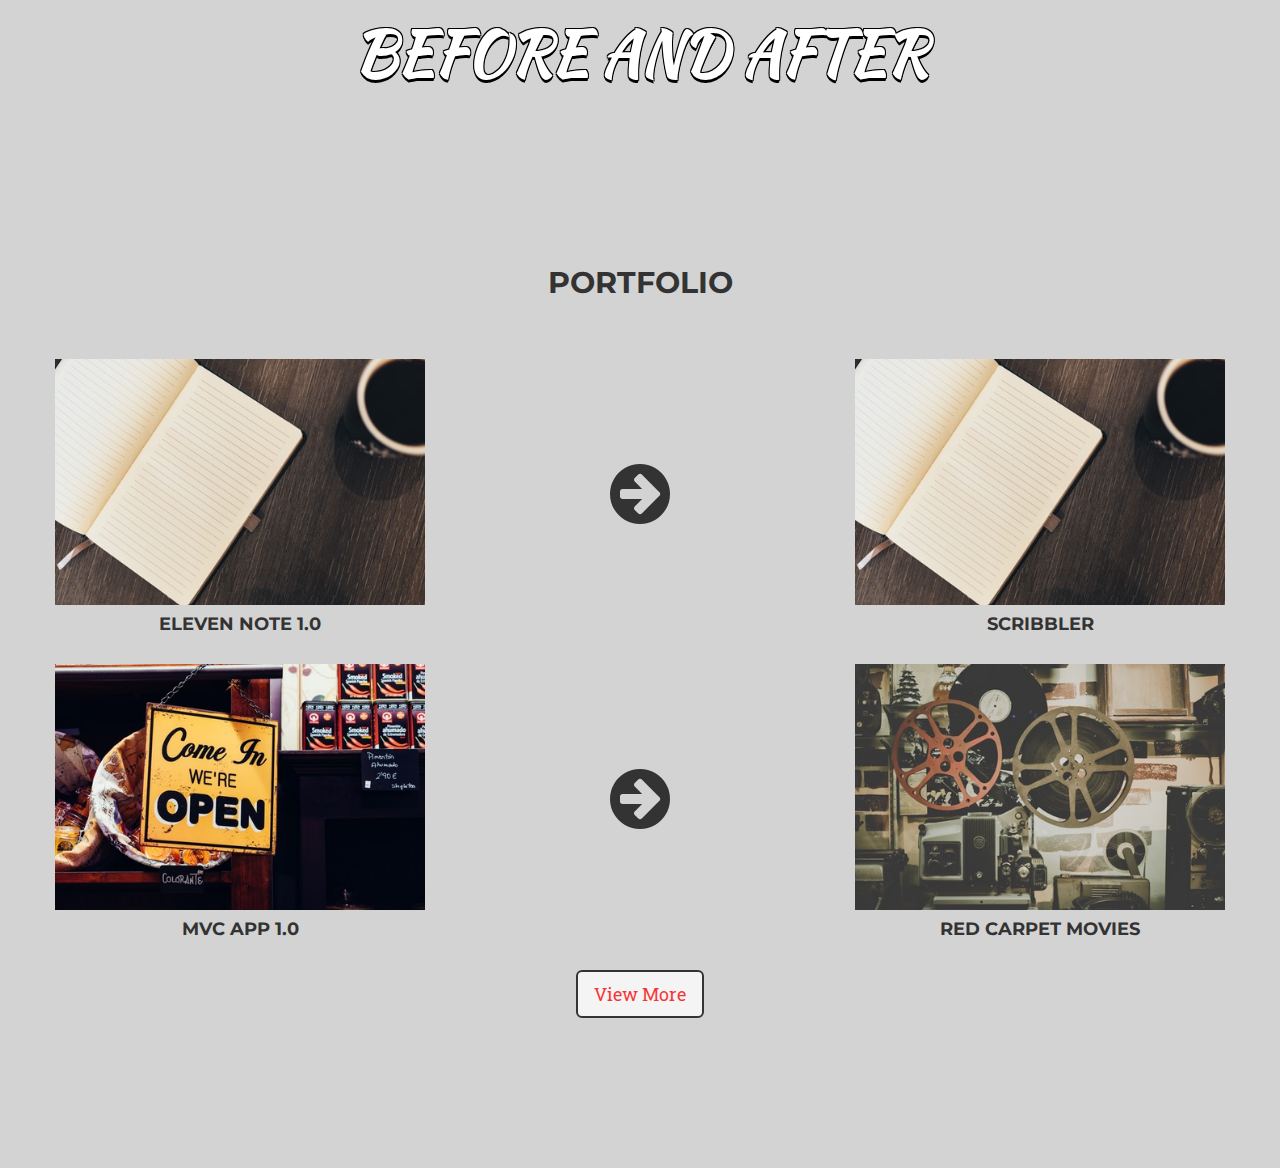
<file: more.html>
<!DOCTYPE html>
<html>
<head>
<meta charset="utf-8" />
    <title>How Far I've Come</title>

     <!--Bootstrap Core CSS-->
    <link href="vendor/bootstrap/css/bootstrap.min.css" rel="stylesheet">
    <link href="css/css/agency.css" rel="stylesheet">   
    <!--Custom Css-->
    <link href="main.css" rel="stylesheet" type="text/css"/>
    <!-- Custom Fonts -->
    <link href="vendor/font-awesome/css/font-awesome.min.css" rel="stylesheet" type="text/css">
    <link href="https://fonts.googleapis.com/css?family=Montserrat:400,700" rel="stylesheet" type="text/css">
    <link href='https://fonts.googleapis.com/css?family=Kaushan+Script' rel='stylesheet' type='text/css'>
    <link href='https://fonts.googleapis.com/css?family=Droid+Serif:400,700,400italic,700italic' rel='stylesheet' type='text/css'>
    <link href='https://fonts.googleapis.com/css?family=Roboto+Slab:400,100,300,700' rel='stylesheet' type='text/css'>
     <!--Custom Css-->
    <link href="main.css" rel="stylesheet" type="text/css"/>

    <style>
    	body{
    		background-color: lightgray;
    	}
    	h1{
    		font-size: 60px;
    		font-weight: bold;
    		text-align: center;
    		font-family: "Kaushan Script";
    		color: white;
			text-shadow: 0px 3px 0 #000, -1px -1px 0 #000, 1px -1px 0 #000, -1px 1px 0 #000, 1px 1px 0 #000;
    	}
    </style>
	
</head>
<body>
<h1>Before and After</h1>
<section id="portfolio">
    	<div class="container">
    		<div class="row text-center">
    			<div class="col-lg-12">
    				<h2 id="portfolio-section-heading">Portfolio</h2>
    			</div>
    	  <div class="row">
                        <div class="col-md-4">
                            <div class="portfolio-item">
                                <a href="https://docs.google.com/presentation/d/1N3sGpsjft0SjrhiONVDrEf18WxUddwKozPUZa3Z2GjM/pub?start=true&loop=true&delayms=5000" target="_blank">
                                    <img class="img-portfolio img-responsive" src="img/eleven-note.jpeg">
                                </a>
                                <h4>Eleven Note 1.0</h4>
                            </div>
                        </div>
                        <div class="col-md-4">
                        	<div class="arrow">
                        		<span>
                        			<i class="fa fa-arrow-circle-right fa-5x" aria-hidden="true" style="margin-top: 100px;"></i>
                        		</span>
                        	</div>
                        </div>
                         <div class="col-md-4">
                            <div class="portfolio-item">
                                <a href="https://docs.google.com/presentation/d/139ggu3qnVyBImfqNA3jnl3O-cJjVHFFjWEqwPomulu4/pub?start=true&loop=true&delayms=5000" target="_blank">
                                    <img class="img-portfolio img-responsive" src="img/eleven-note.jpeg">
                                </a>
                                <h4>Scribbler</h4>
                            </div>
                        </div>
                        <div class="col-md-4">
                            <div class="portfolio-item">
                                <a href="https://docs.google.com/presentation/d/1bM9oeZnVyaz8RAL0QMx7C9dVafWielZlIrJGMJ-lJzg/pub?start=true&loop=true&delayms=5000" target="_blank">
                                    <img class="img-portfolio img-responsive" src="img/mvc-photo.jpeg">
                                </a>
                                <h4>MVC App 1.0</h4>
                            </div>
                        </div>
                        <div class="col-md-4">
                        	<div class="arrow">
                        		<span>
                        			<i class="fa fa-arrow-circle-right fa-5x" aria-hidden="true" style="margin-top: 100px;"></i>
                        		</span>
                        	</div>
                        </div>
                         <div class="col-md-4">
                            <div class="portfolio-item">
                                <a href="https://docs.google.com/presentation/d/1U4bnIL9BSqpTLB4oJO-3M-HIGTbrq4lckqnpEEyltgE/pub?start=true&loop=true&delayms=5000" target="_blank">
                                    <img class="img-portfolio img-responsive" src="img/red-carpet-movies.jpg">
                                </a>
                                <h4>Red Carpet Movies</h4>
                            </div>
                        </div>
                       <!--<div class="col-md-4">
                            <div class="portfolio-item">
                                <a href="https://github.com/addemaree/StoreApp" target="_blank">
                                    <img class="img-portfolio img-responsive" src="img/tri-mar-logo.png" id="tri-mar-logo">
                                </a>
                                <h4>Tri-Mar 1.0</h4>
                            </div>
                        </div>
                        <div class="col-md-4">
                        	<div class="arrow">
                        		<span>
                        			<i class="fa fa-arrow-circle-right fa-5x" aria-hidden="true" style="margin-top: 100px;"></i>
                        		</span>
                        	</div>
                        </div>
                         <div class="col-md-4">
                            <div class="portfolio-item">
                                <a href="https://github.com/addemaree" target="_blank">
                                    <img class="img-portfolio img-responsive" src="img/tri-mar-logo.png" id="tri-mar-logo">
                                </a>
                                <h4>Tri-Mar 2.0</h4>
                            </div>
                        </div>-->
                        <a href="index.html" class="btn btn-dark btn-lg" id="header-button">View More</a>

    </section>



</body>
</html>
</file>
<file: main.css>
﻿#page-top
{
	background-color: white;
	margin: 0;
}

#mainNav{
	padding:0px;
}

.navbar-custom .navbar-brand{
	color: red;
}

.navbar-custom .nav li a{
	color: red;
}
/* Header */

#top{
	background-image: url(img/header-photo.JPG)
}

.text-vertical-center{
	margin-top: 50px;
	padding-bottom: 75px;
}
#header-name{
	color: white;
	font-family: "Roboto Slab";
	padding-top: 720px;
	text-shadow: 3px 3px 0 #000, -1px -1px 0 #000, 1px -1px 0 #000, -1px 1px 0 #000, 1px 1px 0 #000;
	font-size: 80px;
}

#sub-header-name{
	color: white;
	font-family: "Kaushan Script";
	text-shadow: 0px 3px 0 #000, -1px -1px 0 #000, 1px -1px 0 #000, -1px 1px 0 #000, 1px 1px 0 #000;
	font-size: 45px;
}

a{
	color: red;
}

#header-button{
	background-color: white;
	opacity: 0.75;
	border: 2px solid black;
}

/*About Me Section*/
#about-section-heading{
	margin-bottom: 60px;
}

.lead-paragraph{

	font-family: sans-serif;
	font-size: 25px;
}
.profile-photo{
	float: right;
	height: 530px;
	width: 440px;
	border-radius: 75px;
	margin-left: 200px;
}

/*Skills Section*/

#skills{
	background-color: red;
}

#skills-section-heading{
	margin-bottom: 60px;
}

#skills-row{
	color: black;
}

.text-primary{
	color: white;
}

#skills-button{
	color: black;
	background-color: white;
	border: 2px solid black;
}

/*Portfolio Section*/

#portfolio-section-heading{
	margin-bottom: 60px;
}

#tri-mar-photo{
	margin-bottom: 70px;
}
#tri-mar-logo{
	border: 2px solid black;
	margin-top: 90px;
	margin-left: 30px;

}
#adventure-game{
	margin-bottom: 5px;
}
/*Contact Section*/

#contact-1{
	background-color: red;
}

#contact-section-heading{
	margin-bottom: 60px;
}

.btn-xl{
	border: 2px solid black;
}
</file>
<file: css/css/agency.css>
/*!
 * Start Bootstrap - Agency v3.3.7+1 (http://startbootstrap.com/template-overviews/agency)
 * Copyright 2013-2016 Start Bootstrap
 * Licensed under MIT (https://github.com/BlackrockDigital/startbootstrap/blob/gh-pages/LICENSE)
 */
body {
  overflow-x: hidden;
  font-family: "Roboto Slab", "Helvetica Neue", Helvetica, Arial, sans-serif;
}
.text-muted {
  color: #777777;
}
.text-primary {
  color: #fed136;
}
p {
  font-size: 14px;
  line-height: 1.75;
}
p.large {
  font-size: 16px;
}
a,
a:hover,
a:focus,
a:active,
a.active {
  outline: none;
}
a {
  color: #fed136;
}
a:hover,
a:focus,
a:active,
a.active {
  color: #fec503;
}
h1,
h2,
h3,
h4,
h5,
h6 {
  font-family: "Montserrat", "Helvetica Neue", Helvetica, Arial, sans-serif;
  text-transform: uppercase;
  font-weight: 700;
}
.img-centered {
  margin: 0 auto;
}
.bg-light-gray {
  background-color: #eeeeee;
}
.bg-darkest-gray {
  background-color: #222222;
}
.btn-primary {
  color: white;
  background-color: #fed136;
  border-color: #fed136;
  font-family: "Montserrat", "Helvetica Neue", Helvetica, Arial, sans-serif;
  text-transform: uppercase;
  font-weight: 700;
}
.btn-primary:hover,
.btn-primary:focus,
.btn-primary:active,
.btn-primary.active,
.open .dropdown-toggle.btn-primary {
  color: white;
  background-color: #fec503;
  border-color: #f6bf01;
}
.btn-primary:active,
.btn-primary.active,
.open .dropdown-toggle.btn-primary {
  background-image: none;
}
.btn-primary.disabled,
.btn-primary[disabled],
fieldset[disabled] .btn-primary,
.btn-primary.disabled:hover,
.btn-primary[disabled]:hover,
fieldset[disabled] .btn-primary:hover,
.btn-primary.disabled:focus,
.btn-primary[disabled]:focus,
fieldset[disabled] .btn-primary:focus,
.btn-primary.disabled:active,
.btn-primary[disabled]:active,
fieldset[disabled] .btn-primary:active,
.btn-primary.disabled.active,
.btn-primary[disabled].active,
fieldset[disabled] .btn-primary.active {
  background-color: #fed136;
  border-color: #fed136;
}
.btn-primary .badge {
  color: #fed136;
  background-color: white;
}
.btn-xl {
  color: white;
  background-color: #fed136;
  border-color: #fed136;
  font-family: "Montserrat", "Helvetica Neue", Helvetica, Arial, sans-serif;
  text-transform: uppercase;
  font-weight: 700;
  border-radius: 3px;
  font-size: 18px;
  padding: 20px 40px;
}
.btn-xl:hover,
.btn-xl:focus,
.btn-xl:active,
.btn-xl.active,
.open .dropdown-toggle.btn-xl {
  color: white;
  background-color: #fec503;
  border-color: #f6bf01;
}
.btn-xl:active,
.btn-xl.active,
.open .dropdown-toggle.btn-xl {
  background-image: none;
}
.btn-xl.disabled,
.btn-xl[disabled],
fieldset[disabled] .btn-xl,
.btn-xl.disabled:hover,
.btn-xl[disabled]:hover,
fieldset[disabled] .btn-xl:hover,
.btn-xl.disabled:focus,
.btn-xl[disabled]:focus,
fieldset[disabled] .btn-xl:focus,
.btn-xl.disabled:active,
.btn-xl[disabled]:active,
fieldset[disabled] .btn-xl:active,
.btn-xl.disabled.active,
.btn-xl[disabled].active,
fieldset[disabled] .btn-xl.active {
  background-color: #fed136;
  border-color: #fed136;
}
.btn-xl .badge {
  color: #fed136;
  background-color: white;
}
.navbar-custom {
  background-color: #222222;
  border-color: transparent;
}
.navbar-custom .navbar-brand {
  color: #fed136;
  font-family: "Kaushan Script", "Helvetica Neue", Helvetica, Arial, cursive;
}
.navbar-custom .navbar-brand:hover,
.navbar-custom .navbar-brand:focus,
.navbar-custom .navbar-brand:active,
.navbar-custom .navbar-brand.active {
  color: #fec503;
}
.navbar-custom .navbar-collapse {
  border-color: rgba(255, 255, 255, 0.02);
}
.navbar-custom .navbar-toggle {
  background-color: #fed136;
  border-color: #fed136;
  font-family: "Montserrat", "Helvetica Neue", Helvetica, Arial, sans-serif;
  text-transform: uppercase;
  color: white;
  font-size: 12px;
}
.navbar-custom .navbar-toggle:hover,
.navbar-custom .navbar-toggle:focus {
  background-color: #fed136;
}
.navbar-custom .nav li a {
  font-family: "Montserrat", "Helvetica Neue", Helvetica, Arial, sans-serif;
  text-transform: uppercase;
  font-weight: 400;
  letter-spacing: 1px;
  color: white;
}
.navbar-custom .nav li a:hover,
.navbar-custom .nav li a:focus {
  color: #fed136;
  outline: none;
}
.navbar-custom .navbar-nav > .active > a {
  border-radius: 0;
  color: white;
  background-color: #fed136;
}
.navbar-custom .navbar-nav > .active > a:hover,
.navbar-custom .navbar-nav > .active > a:focus {
  color: white;
  background-color: #fec503;
}
@media (min-width: 768px) {
  .navbar-custom {
    background-color: transparent;
    padding: 25px 0;
    -webkit-transition: padding 0.3s;
    -moz-transition: padding 0.3s;
    transition: padding 0.3s;
    border: none;
  }
  .navbar-custom .navbar-brand {
    font-size: 2em;
    -webkit-transition: all 0.3s;
    -moz-transition: all 0.3s;
    transition: all 0.3s;
  }
  .navbar-custom .navbar-nav > .active > a {
    border-radius: 3px;
  }
}
@media (min-width: 768px) {
  .navbar-custom.affix {
    background-color: #222222;
    padding: 10px 0;
  }
  .navbar-custom.affix .navbar-brand {
    font-size: 1.5em;
  }
}
header {
  background-image: url('../img/header-bg.jpg');
  background-repeat: no-repeat;
  background-attachment: scroll;
  background-position: center center;
  -webkit-background-size: cover;
  -moz-background-size: cover;
  background-size: cover;
  -o-background-size: cover;
  text-align: center;
  color: white;
}
header .intro-text {
  padding-top: 100px;
  padding-bottom: 50px;
}
header .intro-text .intro-lead-in {
  font-family: "Droid Serif", "Helvetica Neue", Helvetica, Arial, sans-serif;
  font-style: italic;
  font-size: 22px;
  line-height: 22px;
  margin-bottom: 25px;
}
header .intro-text .intro-heading {
  font-family: "Montserrat", "Helvetica Neue", Helvetica, Arial, sans-serif;
  text-transform: uppercase;
  font-weight: 700;
  font-size: 50px;
  line-height: 50px;
  margin-bottom: 25px;
}
@media (min-width: 768px) {
  header .intro-text {
    padding-top: 300px;
    padding-bottom: 200px;
  }
  header .intro-text .intro-lead-in {
    font-family: "Droid Serif", "Helvetica Neue", Helvetica, Arial, sans-serif;
    font-style: italic;
    font-size: 40px;
    line-height: 40px;
    margin-bottom: 25px;
  }
  header .intro-text .intro-heading {
    font-family: "Montserrat", "Helvetica Neue", Helvetica, Arial, sans-serif;
    text-transform: uppercase;
    font-weight: 700;
    font-size: 75px;
    line-height: 75px;
    margin-bottom: 50px;
  }
}
section {
  padding: 100px 0;
}
section h2.section-heading {
  font-size: 40px;
  margin-top: 0;
  margin-bottom: 15px;
}
section h3.section-subheading {
  font-size: 16px;
  font-family: "Droid Serif", "Helvetica Neue", Helvetica, Arial, sans-serif;
  text-transform: none;
  font-style: italic;
  font-weight: 400;
  margin-bottom: 75px;
}
@media (min-width: 768px) {
  section {
    padding: 150px 0;
  }
}
.service-heading {
  margin: 15px 0;
  text-transform: none;
}
#portfolio .portfolio-item {
  margin: 0 0 15px;
  right: 0;
}
#portfolio .portfolio-item .portfolio-link {
  display: block;
  position: relative;
  max-width: 400px;
  margin: 0 auto;
}
#portfolio .portfolio-item .portfolio-link .portfolio-hover {
  background: rgba(254, 209, 54, 0.9);
  position: absolute;
  width: 100%;
  height: 100%;
  opacity: 0;
  transition: all ease 0.5s;
  -webkit-transition: all ease 0.5s;
  -moz-transition: all ease 0.5s;
}
#portfolio .portfolio-item .portfolio-link .portfolio-hover:hover {
  opacity: 1;
}
#portfolio .portfolio-item .portfolio-link .portfolio-hover .portfolio-hover-content {
  position: absolute;
  width: 100%;
  height: 20px;
  font-size: 20px;
  text-align: center;
  top: 50%;
  margin-top: -12px;
  color: white;
}
#portfolio .portfolio-item .portfolio-link .portfolio-hover .portfolio-hover-content i {
  margin-top: -12px;
}
#portfolio .portfolio-item .portfolio-link .portfolio-hover .portfolio-hover-content h3,
#portfolio .portfolio-item .portfolio-link .portfolio-hover .portfolio-hover-content h4 {
  margin: 0;
}
#portfolio .portfolio-item .portfolio-caption {
  max-width: 400px;
  margin: 0 auto;
  background-color: white;
  text-align: center;
  padding: 25px;
}
#portfolio .portfolio-item .portfolio-caption h4 {
  text-transform: none;
  margin: 0;
}
#portfolio .portfolio-item .portfolio-caption p {
  font-family: "Droid Serif", "Helvetica Neue", Helvetica, Arial, sans-serif;
  font-style: italic;
  font-size: 16px;
  margin: 0;
}
#portfolio * {
  z-index: 2;
}
@media (min-width: 767px) {
  #portfolio .portfolio-item {
    margin: 0 0 30px;
  }
}
.timeline {
  list-style: none;
  padding: 0;
  position: relative;
}
.timeline:before {
  top: 0;
  bottom: 0;
  position: absolute;
  content: "";
  width: 2px;
  background-color: #f1f1f1;
  left: 40px;
  margin-left: -1.5px;
}
.timeline > li {
  margin-bottom: 50px;
  position: relative;
  min-height: 50px;
}
.timeline > li:before,
.timeline > li:after {
  content: " ";
  display: table;
}
.timeline > li:after {
  clear: both;
}
.timeline > li .timeline-panel {
  width: 100%;
  float: right;
  padding: 0 20px 0 100px;
  position: relative;
  text-align: left;
}
.timeline > li .timeline-panel:before {
  border-left-width: 0;
  border-right-width: 15px;
  left: -15px;
  right: auto;
}
.timeline > li .timeline-panel:after {
  border-left-width: 0;
  border-right-width: 14px;
  left: -14px;
  right: auto;
}
.timeline > li .timeline-image {
  left: 0;
  margin-left: 0;
  width: 80px;
  height: 80px;
  position: absolute;
  z-index: 100;
  background-color: #fed136;
  color: white;
  border-radius: 100%;
  border: 7px solid #f1f1f1;
  text-align: center;
}
.timeline > li .timeline-image h4 {
  font-size: 10px;
  margin-top: 12px;
  line-height: 14px;
}
.timeline > li.timeline-inverted > .timeline-panel {
  float: right;
  text-align: left;
  padding: 0 20px 0 100px;
}
.timeline > li.timeline-inverted > .timeline-panel:before {
  border-left-width: 0;
  border-right-width: 15px;
  left: -15px;
  right: auto;
}
.timeline > li.timeline-inverted > .timeline-panel:after {
  border-left-width: 0;
  border-right-width: 14px;
  left: -14px;
  right: auto;
}
.timeline > li:last-child {
  margin-bottom: 0;
}
.timeline .timeline-heading h4 {
  margin-top: 0;
  color: inherit;
}
.timeline .timeline-heading h4.subheading {
  text-transform: none;
}
.timeline .timeline-body > p,
.timeline .timeline-body > ul {
  margin-bottom: 0;
}
@media (min-width: 768px) {
  .timeline:before {
    left: 50%;
  }
  .timeline > li {
    margin-bottom: 100px;
    min-height: 100px;
  }
  .timeline > li .timeline-panel {
    width: 41%;
    float: left;
    padding: 0 20px 20px 30px;
    text-align: right;
  }
  .timeline > li .timeline-image {
    width: 100px;
    height: 100px;
    left: 50%;
    margin-left: -50px;
  }
  .timeline > li .timeline-image h4 {
    font-size: 13px;
    margin-top: 16px;
    line-height: 18px;
  }
  .timeline > li.timeline-inverted > .timeline-panel {
    float: right;
    text-align: left;
    padding: 0 30px 20px 20px;
  }
}
@media (min-width: 992px) {
  .timeline > li {
    min-height: 150px;
  }
  .timeline > li .timeline-panel {
    padding: 0 20px 20px;
  }
  .timeline > li .timeline-image {
    width: 150px;
    height: 150px;
    margin-left: -75px;
  }
  .timeline > li .timeline-image h4 {
    font-size: 18px;
    margin-top: 30px;
    line-height: 26px;
  }
  .timeline > li.timeline-inverted > .timeline-panel {
    padding: 0 20px 20px;
  }
}
@media (min-width: 1200px) {
  .timeline > li {
    min-height: 170px;
  }
  .timeline > li .timeline-panel {
    padding: 0 20px 20px 100px;
  }
  .timeline > li .timeline-image {
    width: 170px;
    height: 170px;
    margin-left: -85px;
  }
  .timeline > li .timeline-image h4 {
    margin-top: 40px;
  }
  .timeline > li.timeline-inverted > .timeline-panel {
    padding: 0 100px 20px 20px;
  }
}
.team-member {
  text-align: center;
  margin-bottom: 50px;
}
.team-member img {
  margin: 0 auto;
  border: 7px solid white;
}
.team-member h4 {
  margin-top: 25px;
  margin-bottom: 0;
  text-transform: none;
}
.team-member p {
  margin-top: 0;
}
aside.clients img {
  margin: 50px auto;
}
section#contact {
  background-color: #222222;
  background-image: url('../img/map-image.png');
  background-position: center;
  background-repeat: no-repeat;
}
section#contact .section-heading {
  color: white;
}
section#contact .form-group {
  margin-bottom: 25px;
}
section#contact .form-group input,
section#contact .form-group textarea {
  padding: 20px;
}
section#contact .form-group input.form-control {
  height: auto;
}
section#contact .form-group textarea.form-control {
  height: 236px;
}
section#contact .form-control:focus {
  border-color: #fed136;
  box-shadow: none;
}
section#contact ::-webkit-input-placeholder {
  font-family: "Montserrat", "Helvetica Neue", Helvetica, Arial, sans-serif;
  text-transform: uppercase;
  font-weight: 700;
  color: #eeeeee;
}
section#contact :-moz-placeholder {
  /* Firefox 18- */
  font-family: "Montserrat", "Helvetica Neue", Helvetica, Arial, sans-serif;
  text-transform: uppercase;
  font-weight: 700;
  color: #eeeeee;
}
section#contact ::-moz-placeholder {
  /* Firefox 19+ */
  font-family: "Montserrat", "Helvetica Neue", Helvetica, Arial, sans-serif;
  text-transform: uppercase;
  font-weight: 700;
  color: #eeeeee;
}
section#contact :-ms-input-placeholder {
  font-family: "Montserrat", "Helvetica Neue", Helvetica, Arial, sans-serif;
  text-transform: uppercase;
  font-weight: 700;
  color: #eeeeee;
}
section#contact .text-danger {
  color: #e74c3c;
}
footer {
  padding: 25px 0;
  text-align: center;
}
footer span.copyright {
  line-height: 40px;
  font-family: "Montserrat", "Helvetica Neue", Helvetica, Arial, sans-serif;
  text-transform: uppercase;
  text-transform: none;
}
footer ul.quicklinks {
  margin-bottom: 0;
  line-height: 40px;
  font-family: "Montserrat", "Helvetica Neue", Helvetica, Arial, sans-serif;
  text-transform: uppercase;
  text-transform: none;
}
ul.social-buttons {
  margin-bottom: 0;
}
ul.social-buttons li a {
  display: block;
  background-color: #222222;
  height: 40px;
  width: 40px;
  border-radius: 100%;
  font-size: 20px;
  line-height: 40px;
  color: white;
  outline: none;
  -webkit-transition: all 0.3s;
  -moz-transition: all 0.3s;
  transition: all 0.3s;
}
ul.social-buttons li a:hover,
ul.social-buttons li a:focus,
ul.social-buttons li a:active {
  background-color: #fed136;
}
.btn:focus,
.btn:active,
.btn.active,
.btn:active:focus {
  outline: none;
}
.portfolio-modal .modal-dialog {
  margin: 0;
  height: 100%;
  width: auto;
}
.portfolio-modal .modal-content {
  border-radius: 0;
  background-clip: border-box;
  -webkit-box-shadow: none;
  box-shadow: none;
  border: none;
  min-height: 100%;
  padding: 100px 0;
  text-align: center;
}
.portfolio-modal .modal-content h2 {
  margin-bottom: 15px;
  font-size: 3em;
}
.portfolio-modal .modal-content p {
  margin-bottom: 30px;
}
.portfolio-modal .modal-content p.item-intro {
  margin: 20px 0 30px;
  font-family: "Droid Serif", "Helvetica Neue", Helvetica, Arial, sans-serif;
  font-style: italic;
  font-size: 16px;
}
.portfolio-modal .modal-content ul.list-inline {
  margin-bottom: 30px;
  margin-top: 0;
}
.portfolio-modal .modal-content img {
  margin-bottom: 30px;
}
.portfolio-modal .close-modal {
  position: absolute;
  width: 75px;
  height: 75px;
  background-color: transparent;
  top: 25px;
  right: 25px;
  cursor: pointer;
}
.portfolio-modal .close-modal:hover {
  opacity: 0.3;
}
.portfolio-modal .close-modal .lr {
  height: 75px;
  width: 1px;
  margin-left: 35px;
  background-color: #222222;
  transform: rotate(45deg);
  -ms-transform: rotate(45deg);
  /* IE 9 */
  -webkit-transform: rotate(45deg);
  /* Safari and Chrome */
  z-index: 1051;
}
.portfolio-modal .close-modal .lr .rl {
  height: 75px;
  width: 1px;
  background-color: #222222;
  transform: rotate(90deg);
  -ms-transform: rotate(90deg);
  /* IE 9 */
  -webkit-transform: rotate(90deg);
  /* Safari and Chrome */
  z-index: 1052;
}
.portfolio-modal .modal-backdrop {
  opacity: 0;
  display: none;
}
::-moz-selection {
  text-shadow: none;
  background: #fed136;
}
::selection {
  text-shadow: none;
  background: #fed136;
}
img::selection {
  background: transparent;
}
img::-moz-selection {
  background: transparent;
}
body {
  webkit-tap-highlight-color: #fed136;
}
</file>
